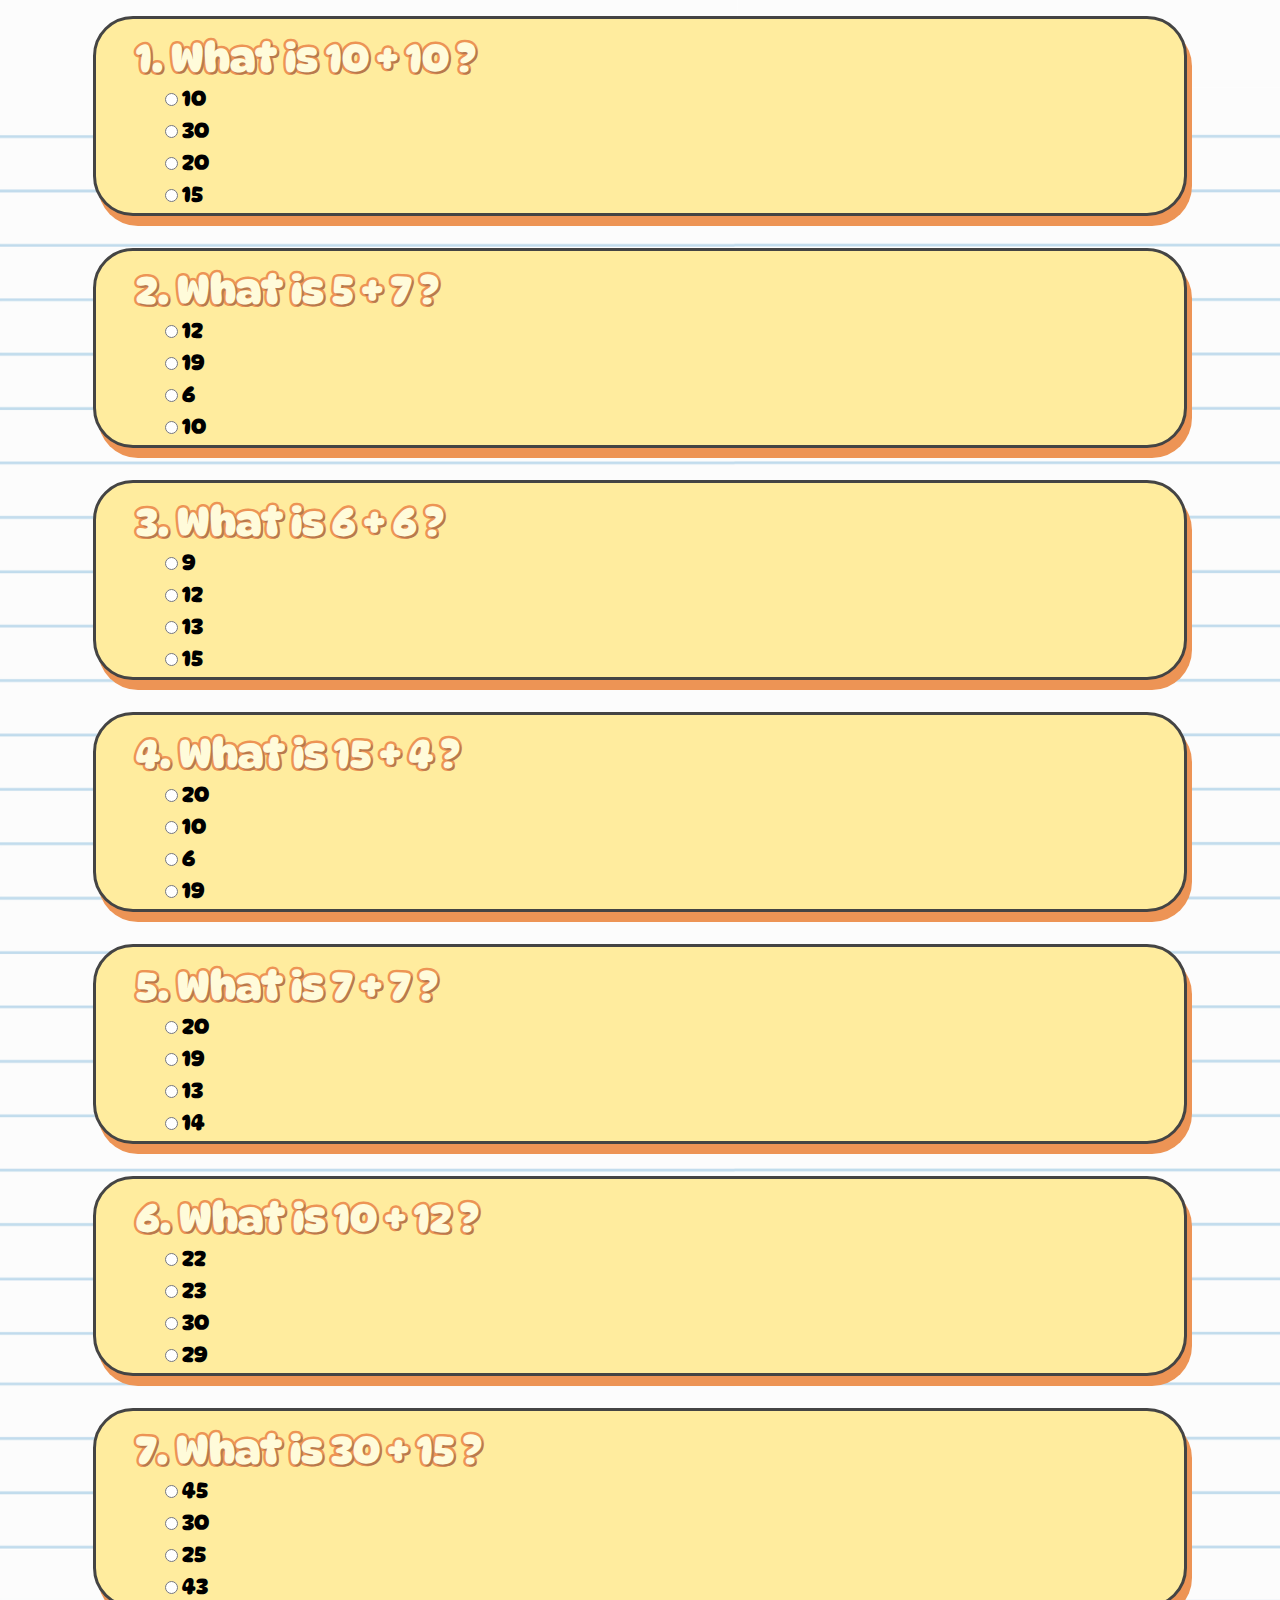
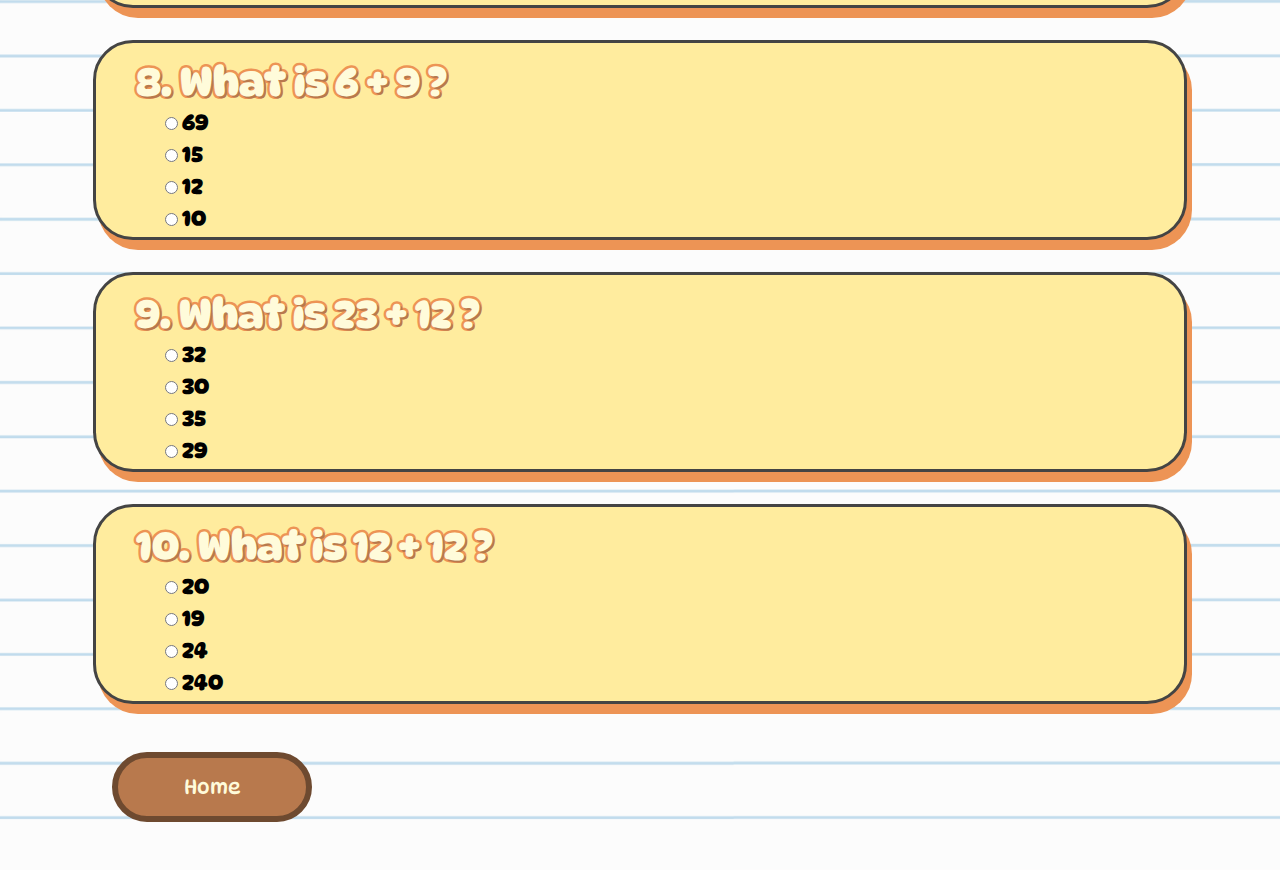
<file: add-quiz.html>
<!DOCTYPE html>
<html lang="en">
  <head>
    <meta charset="UTF-8" />
    <meta name="viewport" content="width=device-width, initial-scale=1.0" />
    <title>Document</title>
    <link rel="stylesheet" href="assets/styles/style.css" />
    <link rel="preconnect" href="https://fonts.googleapis.com" />
    <link rel="preconnect" href="https://fonts.gstatic.com" crossorigin />
    <link
      href="https://fonts.googleapis.com/css2?family=DynaPuff:wght@400..700&family=Inter:ital,opsz,wght@0,14..32,100..900;1,14..32,100..900&family=Lato:ital,wght@0,100;0,300;0,400;0,700;0,900;1,100;1,300;1,400;1,700;1,900&family=Open+Sans:ital,wght@0,300..800;1,300..800&family=Poppins:wght@300;400;500;600;700&family=Space+Grotesk:wght@300..700&display=swap"
      rel="stylesheet"
    />
    <link rel="preconnect" href="https://fonts.googleapis.com" />
    <link rel="preconnect" href="https://fonts.gstatic.com" crossorigin />
    <link
      href="https://fonts.googleapis.com/css2?family=Average+Sans&display=swap"
      rel="stylesheet"
    />
    <link rel="icon" href="./assets/images/3.svg" type="image/icon type" />
    <title>Learn Math!! - Quiz</title>
  </head>
  <body>
    <!--Quiz-Container-->
    <div class="quiz container">
      <div class="item">
        <div class="question">
          <h2>1. What is 10 + 10 ?</h2>
          <form>
            <label>
              <input type="radio" name="c1" />
              <span>10</span>
              <span class="wrong-answer"> try again!</span>
            </label>
            <label>
              <input type="radio" name="c2" />
              <span>30</span>
              <span class="wrong-answer"> try again!</span>
            </label>
            <label>
              <input type="radio" name="c_a" id="c_a" />
              <span>20</span>
              <span class="correct-answer"> You are correct!</span>
            </label>
            <label id="last">
              <input type="radio" name="c" />
              <span>15</span>
              <span class="wrong-answer"> try again!</span>
            </label>
          </form>
        </div>
      </div>
      <div class="item">
        <div class="question">
          <h2>2. What is 5 + 7 ?</h2>
          <form>
            <label>
              <input type="radio" name="c_a" id="c_a" />
              <span>12</span>
              <span class="correct-answer"> U are correct!</span>
            </label>
            <label>
              <input type="radio" name="c2" />
              <span>19</span>
              <span class="wrong-answer"> try again!</span>
            </label>
            <label>
              <input type="radio" name="c3" />
              <span>6</span>
              <span class="wrong-answer"> try again!</span>
            </label>
            <label id="last">
              <input type="radio" name="c" />
              <span>10</span>
              <span class="wrong-answer"> try again!</span>
            </label>
          </form>
        </div>
      </div>
      <div class="item">
        <div class="question">
          <h2>3. What is 6 + 6 ?</h2>
          <form>
            <label>
              <input type="radio" name="c1" />
              <span>9</span>
              <span class="wrong-answer"> try again!</span>
            </label>
            <label>
              <input type="radio" name="c_a" id="c_a" />
              <span>12</span>
              <span class="correct-answer"> You are correct!</span>
            </label>
            <label>
              <input type="radio" name="c3" />
              <span>13</span>
              <span class="wrong-answer"> try again!</span>
            </label>
            <label id="last">
              <input type="radio" name="c" />
              <span>15</span>
              <span class="wrong-answer"> try again!</span>
            </label>
          </form>
        </div>
      </div>
      <div class="item">
        <div class="question">
          <h2>4. What is 15 + 4 ?</h2>
          <form>
            <label>
              <input type="radio" name="c1" />
              <span>20</span>
              <span class="wrong-answer"> try again!</span>
            </label>
            <label>
              <input type="radio" name="c" />
              <span>10</span>
              <span class="wrong-answer"> try again!</span>
            </label>
            <label>
              <input type="radio" name="c3" />
              <span>6</span>
              <span class="wrong-answer"> try again!</span>
            </label>
            <label id="last">
              <input type="radio" name="c_a" id="c_a" />
              <span>19</span>
              <span class="correct-answer"> You are correct!</span>
            </label>
          </form>
        </div>
      </div>
      <div class="item">
        <div class="question">
          <h2>5. What is 7 + 7 ?</h2>
          <form>
            <label>
              <input type="radio" name="c1" />
              <span>20</span>
              <span class="wrong-answer"> try again!</span>
            </label>
            <label>
              <input type="radio" name="c" />
              <span>19</span>
              <span class="wrong-answer"> try again!</span>
            </label>
            <label>
              <input type="radio" name="c3" />
              <span>13</span>
              <span class="wrong-answer"> try again!</span>
            </label>
            <label id="last">
              <input type="radio" name="c_a" id="c_a" />
              <span>14</span>
              <span class="correct-answer"> You are correct!</span>
            </label>
          </form>
        </div>
      </div>
      <div class="item">
        <div class="question">
          <h2>6. What is 10 + 12 ?</h2>
          <form>
            <label>
              <input type="radio" name="c_a" id="c_a" />
              <span>22</span>
              <span class="correct-answer"> You are correct!</span>
            </label>
            <label>
              <input type="radio" name="c" />
              <span>23</span>
              <span class="wrong-answer"> try again!</span>
            </label>
            <label>
              <input type="radio" name="c3" />
              <span>30</span>
              <span class="wrong-answer"> try again!</span>
            </label>
            <label id="last">
              <input type="radio" name="c1" />
              <span>29</span>
              <span class="wrong-answer"> try again!</span>
            </label>
          </form>
        </div>
      </div>
      <div class="item">
        <div class="question">
          <h2>7. What is 30 + 15 ?</h2>
          <form>
            <label>
              <input type="radio" name="c_a" id="c_a" />
              <span>45</span>
              <span class="correct-answer"> You are correct!</span>
            </label>
            <label>
              <input type="radio" name="c" />
              <span>30</span>
              <span class="wrong-answer"> try again!</span>
            </label>
            <label>
              <input type="radio" name="c3" />
              <span>25</span>
              <span class="wrong-answer"> try again!</span>
            </label>
            <label id="last">
              <input type="radio" name="c1" />
              <span>43</span>
              <span class="wrong-answer"> try again!</span>
            </label>
          </form>
        </div>
      </div>
      <div class="item">
        <div class="question">
          <h2>8. What is 6 + 9 ?</h2>
          <form>
            <label>
              <input type="radio" name="c" />
              <span>69</span>
              <span class="wrong-answer"> try again!</span>
            </label>
            <label>
              <input type="radio" name="c_a" id="c_a" />
              <span>15</span>
              <span class="correct-answer"> You are correct!</span>
            </label>
            <label>
              <input type="radio" name="c3" />
              <span>12</span>
              <span class="wrong-answer"> try again!</span>
            </label>
            <label id="last">
              <input type="radio" name="c1" />
              <span>10</span>
              <span class="wrong-answer"> try again!</span>
            </label>
          </form>
        </div>
      </div>
      <div class="item">
        <div class="question">
          <h2>9. What is 23 + 12 ?</h2>
          <form>
            <label>
              <input type="radio" name="c" />
              <span>32</span>
              <span class="wrong-answer"> try again!</span>
            </label>
            <label>
              <input type="radio" name="c3" />
              <span>30</span>
              <span class="wrong-answer"> try again!</span>
            </label>
            <label>
              <input type="radio" name="c_a" id="c_a" />
              <span>35</span>
              <span class="correct-answer"> You are correct!</span>
            </label>
            <label id="last">
              <input type="radio" name="c1" />
              <span>29</span>
              <span class="wrong-answer"> try again!</span>
            </label>
          </form>
        </div>
      </div>
      <div class="item">
        <div class="question">
          <h2>10. What is 12 + 12 ?</h2>
          <form>
            <label>
              <input type="radio" name="c" />
              <span>20</span>
              <span class="wrong-answer"> try again!</span>
            </label>
            <label>
              <input type="radio" name="c3" />
              <span>19</span>
              <span class="wrong-answer"> try again!</span>
            </label>
            <label>
              <input type="radio" name="c_a" id="c_a" />
              <span>24</span>
              <span class="correct-answer"> You are correct!</span>
            </label>
            <label id="last">
              <input type="radio" name="c1" />
              <span>240</span>
              <span class="wrong-answer"> try again!</span>
            </label>
          </form>
        </div>
      </div>
      <a href="index.html" class="addition-btn">Home</a>
    </div>
  </body>
</html>
</file>
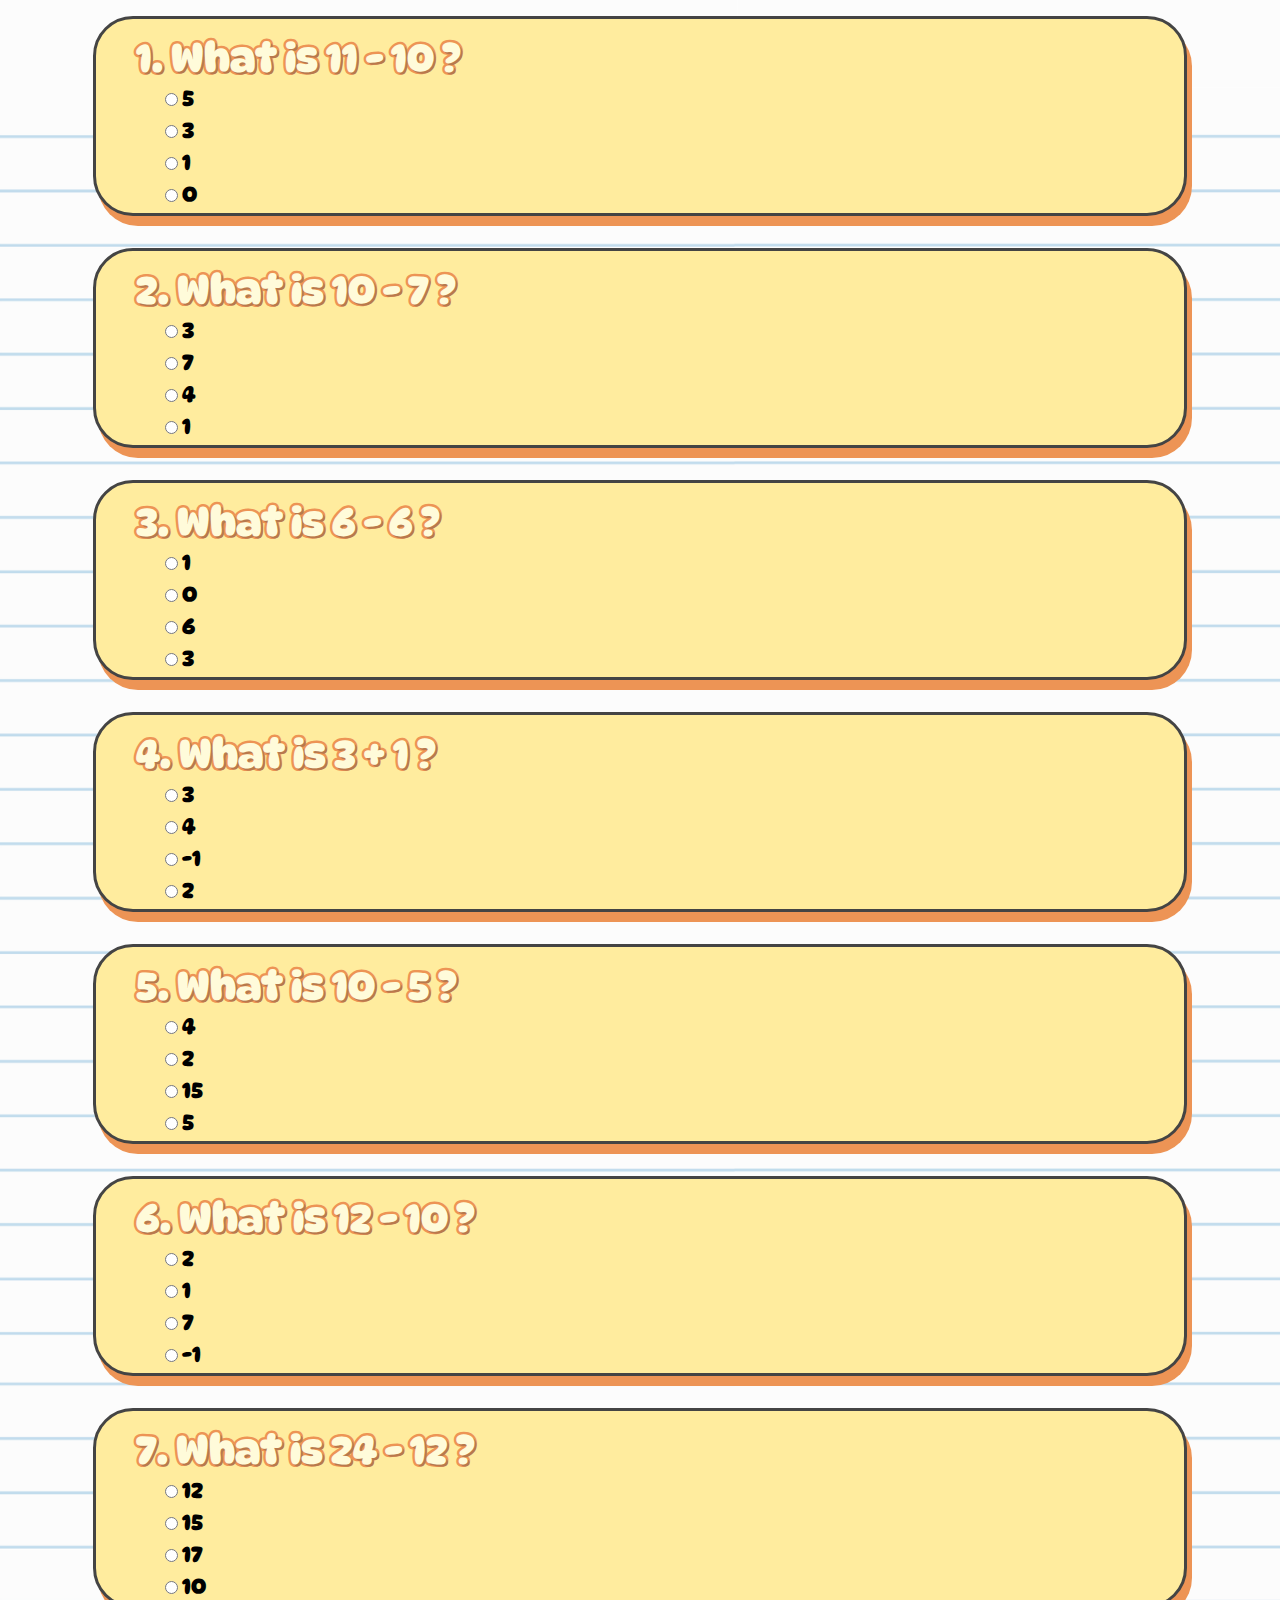
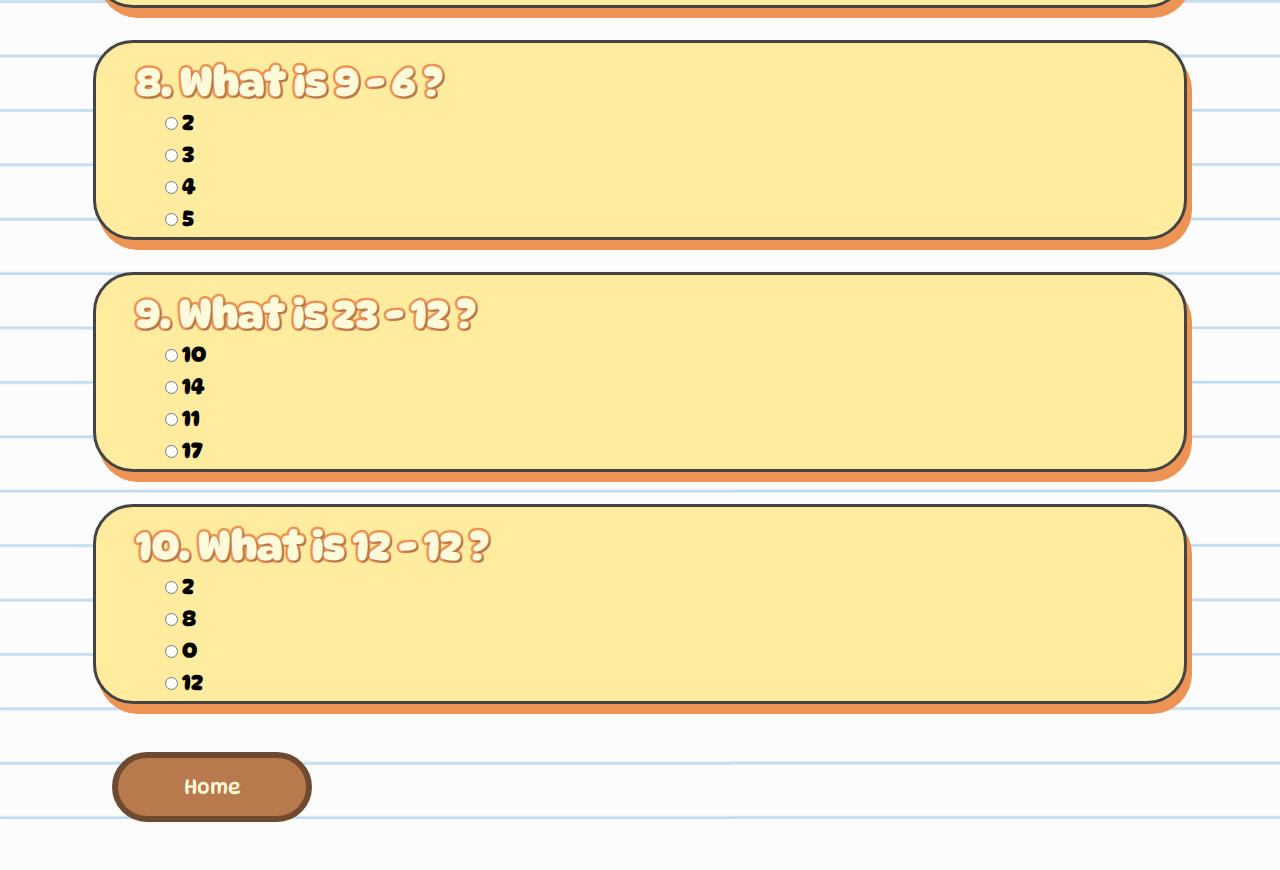
<file: sub-quiz.html>
<!DOCTYPE html>
<html lang="en">
  <head>
    <meta charset="UTF-8" />
    <meta name="viewport" content="width=device-width, initial-scale=1.0" />
    <title>Document</title>
    <link rel="stylesheet" href="assets/styles/style.css" />
    <link rel="preconnect" href="https://fonts.googleapis.com" />
    <link rel="preconnect" href="https://fonts.gstatic.com" crossorigin />
    <link
      href="https://fonts.googleapis.com/css2?family=DynaPuff:wght@400..700&family=Inter:ital,opsz,wght@0,14..32,100..900;1,14..32,100..900&family=Lato:ital,wght@0,100;0,300;0,400;0,700;0,900;1,100;1,300;1,400;1,700;1,900&family=Open+Sans:ital,wght@0,300..800;1,300..800&family=Poppins:wght@300;400;500;600;700&family=Space+Grotesk:wght@300..700&display=swap"
      rel="stylesheet"
    />
    <link rel="preconnect" href="https://fonts.googleapis.com" />
    <link rel="preconnect" href="https://fonts.gstatic.com" crossorigin />
    <link
      href="https://fonts.googleapis.com/css2?family=Average+Sans&display=swap"
      rel="stylesheet"
    />
    <link rel="icon" href="./assets/images/3.svg" type="image/icon type" />
    <title>Learn Math!! - Quiz</title>
  </head>
  <body>
    <!--Quiz-Container-->
    <div class="quiz container">
      <div class="item">
        <div class="question">
          <h2>1. What is 11 - 10 ?</h2>
          <form>
            <label>
              <input type="radio" name="c1" />
              <span>5</span>
              <span class="wrong-answer"> try again!</span>
            </label>
            <label>
              <input type="radio" name="c2" />
              <span>3</span>
              <span class="wrong-answer"> try again!</span>
            </label>
            <label>
              <input type="radio" name="c_a" id="c_a" />
              <span>1</span>
              <span class="correct-answer"> You are correct!</span>
            </label>
            <label id="last">
              <input type="radio" name="c" />
              <span>0</span>
              <span class="wrong-answer"> try again!</span>
            </label>
          </form>
        </div>
      </div>
      <div class="item">
        <div class="question">
          <h2>2. What is 10 - 7 ?</h2>
          <form>
            <label>
              <input type="radio" name="c_a" id="c_a" />
              <span>3</span>
              <span class="correct-answer"> U are correct!</span>
            </label>
            <label>
              <input type="radio" name="c2" />
              <span>7</span>
              <span class="wrong-answer"> try again!</span>
            </label>
            <label>
              <input type="radio" name="c3" />
              <span>4</span>
              <span class="wrong-answer"> try again!</span>
            </label>
            <label id="last">
              <input type="radio" name="c" />
              <span>1</span>
              <span class="wrong-answer"> try again!</span>
            </label>
          </form>
        </div>
      </div>
      <div class="item">
        <div class="question">
          <h2>3. What is 6 - 6 ?</h2>
          <form>
            <label>
              <input type="radio" name="c1" />
              <span>1</span>
              <span class="wrong-answer"> try again!</span>
            </label>
            <label>
              <input type="radio" name="c_a" id="c_a" />
              <span>0</span>
              <span class="correct-answer"> You are correct!</span>
            </label>
            <label>
              <input type="radio" name="c3" />
              <span>6</span>
              <span class="wrong-answer"> try again!</span>
            </label>
            <label id="last">
              <input type="radio" name="c" />
              <span>3</span>
              <span class="wrong-answer"> try again!</span>
            </label>
          </form>
        </div>
      </div>
      <div class="item">
        <div class="question">
          <h2>4. What is 3 + 1 ?</h2>
          <form>
            <label>
              <input type="radio" name="c1" />
              <span>3</span>
              <span class="wrong-answer"> try again!</span>
            </label>
            <label>
              <input type="radio" name="c" />
              <span>4</span>
              <span class="wrong-answer"> try again!</span>
            </label>
            <label>
              <input type="radio" name="c3" />
              <span>-1</span>
              <span class="wrong-answer"> try again!</span>
            </label>
            <label id="last">
              <input type="radio" name="c_a" id="c_a" />
              <span>2</span>
              <span class="correct-answer"> You are correct!</span>
            </label>
          </form>
        </div>
      </div>
      <div class="item">
        <div class="question">
          <h2>5. What is 10 - 5 ?</h2>
          <form>
            <label>
              <input type="radio" name="c1" />
              <span>4</span>
              <span class="wrong-answer"> try again!</span>
            </label>
            <label>
              <input type="radio" name="c" />
              <span>2</span>
              <span class="wrong-answer"> try again!</span>
            </label>
            <label>
              <input type="radio" name="c3" />
              <span>15</span>
              <span class="wrong-answer"> try again!</span>
            </label>
            <label id="last">
              <input type="radio" name="c_a" id="c_a" />
              <span>5</span>
              <span class="correct-answer"> You are correct!</span>
            </label>
          </form>
        </div>
      </div>
      <div class="item">
        <div class="question">
          <h2>6. What is 12 - 10 ?</h2>
          <form>
            <label>
              <input type="radio" name="c_a" id="c_a" />
              <span>2</span>
              <span class="correct-answer"> You are correct!</span>
            </label>
            <label>
              <input type="radio" name="c" />
              <span>1</span>
              <span class="wrong-answer"> try again!</span>
            </label>
            <label>
              <input type="radio" name="c3" />
              <span>7</span>
              <span class="wrong-answer"> try again!</span>
            </label>
            <label id="last">
              <input type="radio" name="c1" />
              <span>-1</span>
              <span class="wrong-answer"> try again!</span>
            </label>
          </form>
        </div>
      </div>
      <div class="item">
        <div class="question">
          <h2>7. What is 24 - 12 ?</h2>
          <form>
            <label>
              <input type="radio" name="c_a" id="c_a" />
              <span>12</span>
              <span class="correct-answer"> You are correct!</span>
            </label>
            <label>
              <input type="radio" name="c" />
              <span>15</span>
              <span class="wrong-answer"> try again!</span>
            </label>
            <label>
              <input type="radio" name="c3" />
              <span>17</span>
              <span class="wrong-answer"> try again!</span>
            </label>
            <label id="last">
              <input type="radio" name="c1" />
              <span>10</span>
              <span class="wrong-answer"> try again!</span>
            </label>
          </form>
        </div>
      </div>
      <div class="item">
        <div class="question">
          <h2>8. What is 9 - 6 ?</h2>
          <form>
            <label>
              <input type="radio" name="c" />
              <span>2</span>
              <span class="wrong-answer"> try again!</span>
            </label>
            <label>
              <input type="radio" name="c_a" id="c_a" />
              <span>3</span>
              <span class="correct-answer"> You are correct!</span>
            </label>
            <label>
              <input type="radio" name="c3" />
              <span>4</span>
              <span class="wrong-answer"> try again!</span>
            </label>
            <label id="last">
              <input type="radio" name="c1" />
              <span>5</span>
              <span class="wrong-answer"> try again!</span>
            </label>
          </form>
        </div>
      </div>
      <div class="item">
        <div class="question">
          <h2>9. What is 23 - 12 ?</h2>
          <form>
            <label>
              <input type="radio" name="c" />
              <span>10</span>
              <span class="wrong-answer"> try again!</span>
            </label>
            <label>
              <input type="radio" name="c3" />
              <span>14</span>
              <span class="wrong-answer"> try again!</span>
            </label>
            <label>
              <input type="radio" name="c_a" id="c_a" />
              <span>11</span>
              <span class="correct-answer"> You are correct!</span>
            </label>
            <label id="last">
              <input type="radio" name="c1" />
              <span>17</span>
              <span class="wrong-answer"> try again!</span>
            </label>
          </form>
        </div>
      </div>
      <div class="item">
        <div class="question">
          <h2>10. What is 12 - 12 ?</h2>
          <form>
            <label>
              <input type="radio" name="c" />
              <span>2</span>
              <span class="wrong-answer"> try again!</span>
            </label>
            <label>
              <input type="radio" name="c3" />
              <span>8</span>
              <span class="wrong-answer"> try again!</span>
            </label>
            <label>
              <input type="radio" name="c_a" id="c_a" />
              <span>0</span>
              <span class="correct-answer"> You are correct!</span>
            </label>
            <label id="last">
              <input type="radio" name="c1" />
              <span>12</span>
              <span class="wrong-answer"> try again!</span>
            </label>
          </form>
        </div>
      </div>
      <div class="back-btn">
        <a href="index.html" class="addition-btn">Home</a>
      </div>
    </div>
  </body>
</html>
</file>
<file: assets/styles/style.css>
* {
  margin: 0;
  padding: 0;
  box-sizing: border-box;
}

a {
  text-decoration: none;
}

ul {
  list-style: none;
}

img {
  max-width: 100%;
}

body {
  font-family: 'DynaPuff';
  background-image: url(./background.png);
  background-size: cover;
  background-repeat: no-repeat;
  background-position: top center;
}

:root {
  --dark-orange: #ed9455;
  --orange: #ffbb70;
  --yellow: #ffec9e;
  --light-yellow: #fffbda;
}

/* Utility Class */

.container {
  max-width: 1350px;
  padding: 0 2rem;
  margin: 0 auto;
}

.line {
  display: flex;
  justify-content: center;
  width: 60%;
  height: 5px;
  background-color: #b8794d;
  margin-top: 1.5rem;
}

/* Navbar */

.navbar a {
  display: block;
  width: 100%;
}

.navbar-flex {
  display: flex;
  justify-content: center;
  align-items: center;
  padding: 2.5rem;
  gap: 4rem;
}

.navbar-menu {
  display: flex;
  gap: 5rem;
}

.navbar-menu a {
  display: flex;
  justify-content: space-between;
  padding: 0 1rem;
  align-items: center;
  background-color: var(--light-yellow);
  width: 250px;
  height: 90px;
  border: solid var(--dark-orange) 4px;
  border-radius: 25px;
  transition: transform 0.2s ease, box-shadow 0.2s ease;
  box-shadow: 0 4px 4px 0 rgba(0, 0, 0, 0.25);
}

.navbar-menu .navClick:hover {
  transform: scale(1.05);
  box-shadow: 6px 9px 0 0 #b8794d;
}

.navbar-menu a h3 {
  color: #000;
  font-family: DynaPuff;
  font-size: 26px;
  font-style: normal;
  font-weight: 400;
  line-height: normal;
}

.profile {
  width: 150px;
  height: 150px;
}

/* Footer */

.footer {
  margin-top: 5rem;
  position: relative;
  bottom: 0;
  width: 100%;
  text-align: center;
  border-top: 6px solid #ed9455;
  background: #fffbda;
  padding: 30px;
}

.footer-text {
  color: #000;
  font-family: DynaPuff;
  font-size: 32px;
  font-style: normal;
  font-weight: 400;
  line-height: normal;
}

/* Title  */

.title {
  margin-top: 3rem;
  margin-bottom: 2.87rem;
}

.title {
  position: relative;
  display: flex;
  justify-content: center;
  align-items: center;
  gap: 3rem;
}

.title .face {
  width: 248.479px;
  height: 290.152px;
  transform: rotate(-7.314deg);
  flex-shrink: 0;
}

.title-text {
  display: flex;
  flex-direction: column;
}

.title .learn {
  transform: rotate(0.658deg);
  flex-shrink: 0;
  color: #ffec9e;
  paint-order: stroke fill;
  -webkit-text-stroke-width: 10px;
  -webkit-text-stroke-color: #ed9455;
  text-shadow: 7px 4px 1px #b8794d;
  font-family: DynaPuff;
  font-size: 96px;
  font-style: normal;
  font-weight: 400;
  line-height: normal;
  margin-bottom: 9rem;
}

.nel {
  position: absolute;
  margin-top: 1.4rem;
  margin-left: 4rem;
  color: var(--yellow);
  paint-order: stroke fill;
  -webkit-text-fill-color: var(--yellow);
  -webkit-text-stroke-width: 10px;
  -webkit-text-stroke-color: var(--dark-orange);
  text-shadow: 7px 4px 1px #b8794d;
  font-family: DynaPuff;
  font-size: 128px;
  font-style: normal;
  font-weight: 400;
  line-height: 2;
}

/* Math Info */

.math-info {
  margin-top: 2.5rem;
}

.math-info h2 {
  color: #fffbda;
  text-shadow: 7px 4px 0px #b8794d;
  paint-order: stroke fill;
  -webkit-text-stroke-width: 11px;
  -webkit-text-stroke-color: #ed9455;
  font-family: DynaPuff;
  font-size: 180px;
  font-style: normal;
  font-weight: 400;
  line-height: normal;
  text-align: center;
}

.math-info p {
  margin-top: 0.7rem;
  color: #000;
  font-family: 'Average Sans';
  font-size: 32px;
  font-style: normal;
  font-weight: 400;
  line-height: 68px; /* 203.125% */
}

.math-info .par-2 {
  margin-top: 4.3rem;
  color: #000;
  font-family: 'Average Sans';
  font-size: 32px;
  font-style: normal;
  font-weight: 400;
  line-height: 68px; /* 203.125% */
}

.math-info .btn-container {
  display: flex;
  justify-content: center;
  align-items: center;
  gap: 3rem;
}

.math-info a {
  background-color: #b8794d;
  border-radius: 50px;
  border: 6px solid #6e4a30;
  display: flex;
  justify-content: center;
  align-items: center;
  height: 200px;
  color: #fffbda;
  text-align: center;
  font-family: DynaPuff;
  font-size: 86px;
  font-style: normal;
  font-weight: 400;
  line-height: 65px; /* 67.708% */
  width: 700px;
  margin-top: 4rem;
  margin-bottom: 4rem;
  transition: transform 0.2s ease, box-shadow 0.2s ease;
}

.math-info a:hover {
  transform: scale(1.05);
  box-shadow: 6px 9px 0 0 #6e4a30;
}


.quiz {
  display: flex;
  flex-direction: column;
}

.item {
  margin: 1rem auto;
  width: 90%;
  height: 200px;
  display: flex;
  justify-content: center;
  flex-direction: column;
  border-radius: 40px;
  background-color: var(--yellow);
  padding: 0.5rem;
  box-shadow: 5px 10px var(--dark-orange);
  border: #444 solid;
}

.question {
  margin: 1rem 1rem;
  width: 100%;
  word-wrap: break-word;
  overflow-wrap: break-word;
}

.question h2 {
  margin-right: 1rem;
  margin-left: 1rem;
  margin-top: 2.5rem;
  margin-bottom: 0.2rem;
  text-shadow: 2px 2px 0px #b8794d;
  paint-order: stroke fill;
  -webkit-text-stroke-width: 5px;
  -webkit-text-stroke-color: var(--dark-orange);
  font-family: 'Dynapuff';
  font-weight: bold;
  color: var(--light-yellow);
  font-size: 40px;
}

.question label {
  font-size: 1.4rem;
  width: 90%;
  padding-left: 2.8rem;
  display: block;
  cursor: pointer;
  transition: all 0.3s ease;
  font-family: 'Dynapuff';
  font-weight: bold;
}

#last {
  margin-bottom: 2rem;
}

label {
  margin-bottom: 5px;
}

label:hover {
  background-color: var(--dark-orange);
  border-radius: 40px;
}

input[type='radio']:checked {
  accent-color: red;
}

label input[type='radio']#c_a:checked {
  accent-color: green;
}

.radio-btn {
  width: 20px;
  height: 20px;
  border: 2px solid #444;
  border-radius: 50%;
  display: flex;
  justify-content: center;
  align-items: center;
  margin-left: 30px;
}

.correct-answer {
  opacity: 0;
  transition: opacity 0.4s ease-in;
  margin-left: 20px;
}

input[type='radio']:checked + span + .correct-answer {
  opacity: 1;
  color: green;
}

.wrong-answer {
  opacity: 0;
  color: rgb(231, 11, 11);
  transition: opacity 0.4s ease;
  margin-left: 20px;
}

input[type='radio']:checked + span + .wrong-answer {
  opacity: 1;
}

.quiz_navbar {
  list-style: none;
  text-decoration: none;
}

.important {
  position: relative;
  z-index: 999;
}

.dropdown a {
  color: black;
  padding: 0 1rem;
  background-color: var(--light-yellow);
  width: 240px;
  height: 90px;
  border: solid var(--dark-orange) 4px;
  border-radius: 0px 0px 25px 25px;
  transition: transform 0.2s ease, box-shadow 0.2s ease, color 0.2s linear;
  box-shadow: 0 4px 4px 0 rgba(0, 0, 0, 0.25);
  border-top: none;
}

.dropdown a:hover {
  color: var(--dark-orange);
}

.dropdown a:hover .important {
  border-bottom: none;
}

.child2 {
  position: relative;
  z-index: 999;
  margin: -1.5rem;
  margin-left: 0.02rem;
}

.dropdown {
  display: flex;
  flex-direction: column;
  margin: -1rem 0.41rem;
}

li ul.dropdown {
  position: absolute;
  z-index: 500;
  opacity: 0;
  visibility: hidden;
  transition: opacity 0.3s linear;
}

li:hover ul.dropdown {
  visibility: visible;
  opacity: 1;
}

/* Addition */

.content {
  background: #fff8e100;
  padding: 20px;
}

.content h2 {
  color: #fffbda;
  text-shadow: 7px 4px 0px #b8794d;
  paint-order: stroke fill;
  -webkit-text-stroke-width: 11px;
  -webkit-text-stroke-color: #ed9455;
  font-family: DynaPuff;
  font-size: 180px;
  font-style: normal;
  font-weight: 400;
  line-height: normal;
  text-align: center;
}

.content p {
  margin-top: 1.7rem;
  color: #000;
  font-family: 'Average Sans';
  font-size: 32px;
  font-style: normal;
  font-weight: 400;
  line-height: 68px; /* 203.125% */
}

/* MEANING */

.addition-section {
  display: flex;
  align-items: center;
  justify-content: space-between;
  gap: 20px;
  margin-bottom: 20px;
}

.addition-text {
  flex: 3;
}

.symbol {
  flex: 1;
  text-align: center;
}

.symbol img {
  width: 500px;
  height: auto;
}

/* EXAMPLE */

.example {
  padding: 20px;
  border-radius: 10px;
  margin-bottom: 20px;
}

.example img {
  width: 750px;
  height: auto;
  display: block;
  margin: 10px auto;
}

.example p {
  text-align: center;
  font-size: 1.75rem;
  line-height: 65px; /* 203.125% */
}

.equation h3 {
  color: #fffbda;
  text-shadow: 7px 4px 0px #b8794d;
  paint-order: stroke fill;
  -webkit-text-stroke-width: 11px;
  -webkit-text-stroke-color: #ed9455;
  font-family: DynaPuff;
  font-style: normal;
  font-weight: 400;
  line-height: normal;
  text-align: center;
}

.text-equation {
  font-family: DynaPuff !important;
  font-size: 1.1rem;
  text-align: center;
  margin-bottom: 20px;
}

.more-examples {
  text-align: center;
  margin: 15px 0;
  display: grid;
  grid-template-columns: 1fr 1fr;
  gap: 10px;
}

.more-examples h3 {
  color: #fffbda;
  text-shadow: 7px 4px 0px #b8794d;
  paint-order: stroke fill;
  -webkit-text-stroke-width: 11px;
  -webkit-text-stroke-color: #ed9455;
  font-family: DynaPuff;
  font-style: normal;
  font-weight: 400;
  line-height: normal;
  text-align: center;
}

.more-examples p {
  color: #000;
  text-align: center;
  font-family: DynaPuff;
  font-size: 30px;
  font-style: normal;
  font-weight: 400;
  line-height: 10px; /* 135.417% */
  margin-bottom: 90px;
}

.quiz-section {
  display: flex;
  flex-direction: column;
  align-items: center;
  text-align: center;
  margin: 30px 0;
}

.quiz-section button {
  background-color: #b8794d;
  border-radius: 50px;
  border: 6px solid #6e4a30;
  display: flex;
  justify-content: center;
  align-items: center;
  height: 150px;
  color: #fffbda;
  text-align: center;
  font-family: DynaPuff;
  font-size: 75px;
  font-style: normal;
  font-weight: 400;
  line-height: 65px; /* 67.708% */
  width: 500px;
  margin-top: 4rem;
  margin-bottom: 4rem;
  transition: transform 0.2s ease, box-shadow 0.2s ease;
}

.quiz-section button:hover {
  transform: scale(1.05);
  box-shadow: 6px 9px 0 0 #6e4a30;
}

.quiz-section a {
  background-color: #b8794d;
  border-radius: 50px;
  border: 6px solid #6e4a30;
  display: flex;
  justify-content: center;
  align-items: center;
  height: 200px;
  color: #fffbda;
  text-align: center;
  font-family: DynaPuff;
  font-size: 86px;
  font-style: normal;
  font-weight: 400;
  line-height: 65px; /* 67.708% */
  width: 700px;
  margin-top: 4rem;
  margin-bottom: 4rem;
  transition: transform 0.2s ease, box-shadow 0.2s ease;
}

.quiz-section a:hover {
  transform: scale(1.05);
  box-shadow: 6px 9px 0 0 #6e4a30;
}

/* Footer */

.footer {
  margin-top: 5rem;
  position: relative;
  bottom: 0;
  width: 100%;
  text-align: center;
  border-top: 6px solid #ed9455;
  background: #fffbda;
  padding: 30px;
}

.footer-text {
  color: #000;
  font-family: DynaPuff;
  font-size: 32px;
  font-style: normal;
  font-weight: 400;
  line-height: normal;
}

.quiz a {
  background-color: #b8794d;
  border-radius: 50px;
  border: 6px solid #6e4a30;
  display: flex;
  justify-content: center;
  align-items: center;
  height: 70px;
  color: #fffbda;
  text-align: center;
  font-family: DynaPuff;
  font-size: 20px;
  font-style: normal;
  font-weight: 400;
  line-height: 65px; /* 67.708% */
  width: 200px;
  margin-top: 2rem;
  margin-left: 5rem;
  margin-bottom: 3rem;
  transition: transform 0.2s ease, box-shadow 0.2s ease;
}

.quiz a:hover {
  transform: scale(1.05);
  box-shadow: 3px 3px 0 0 #6e4a30;
}
</file>
